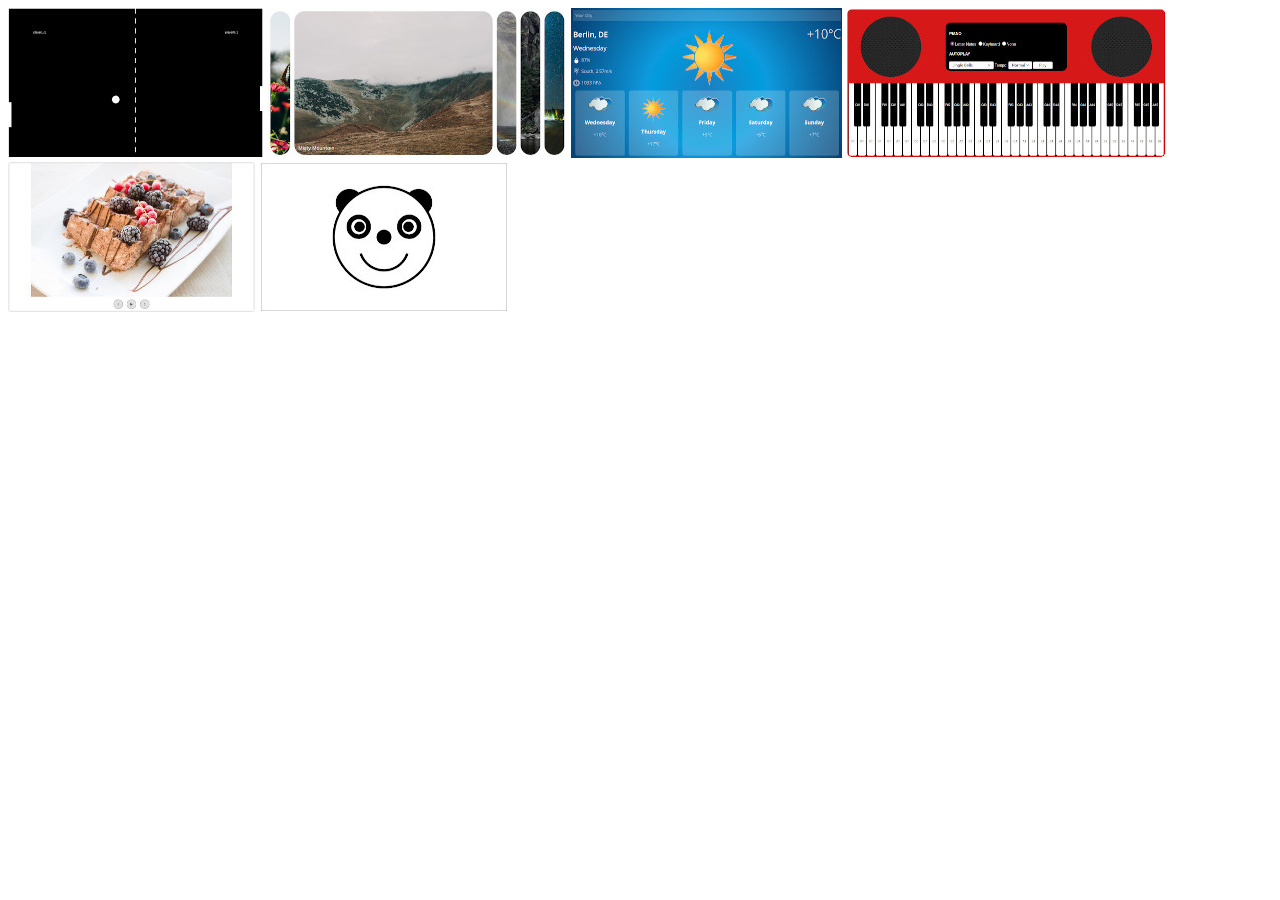
<file: index.html>
<!DOCTYPE html>
<html lang="en">
<head>
    <meta charset="UTF-8">
    <meta http-equiv="X-UA-Compatible" content="IE=edge">
    <meta name="viewport" content="width=device-width, initial-scale=1.0">
    <title>Tutorial Playground</title>
</head>
<body>
<a href="done/pong/index.html"><img src="thumbs/thumb_pong.jpg"></a>
<a href="done/expandingcards/index.html"><img src="thumbs/thumb_expandingcards.jpg"></a>
<a href="done/weather/index.html"><img src="thumbs/thumb_weather.jpg"></a>
<a href="done/piano/index.html"><img src="thumbs/thumb_piano.jpg"></a>
<a href="done/slideshow/index.html"><img src="thumbs/thumb_slider.jpg"></a>
<a href="done/canvaspanda/index.html"><img src="thumbs/thumb_canvaspanda.jpg"></a>

</body>
</html>
</file>
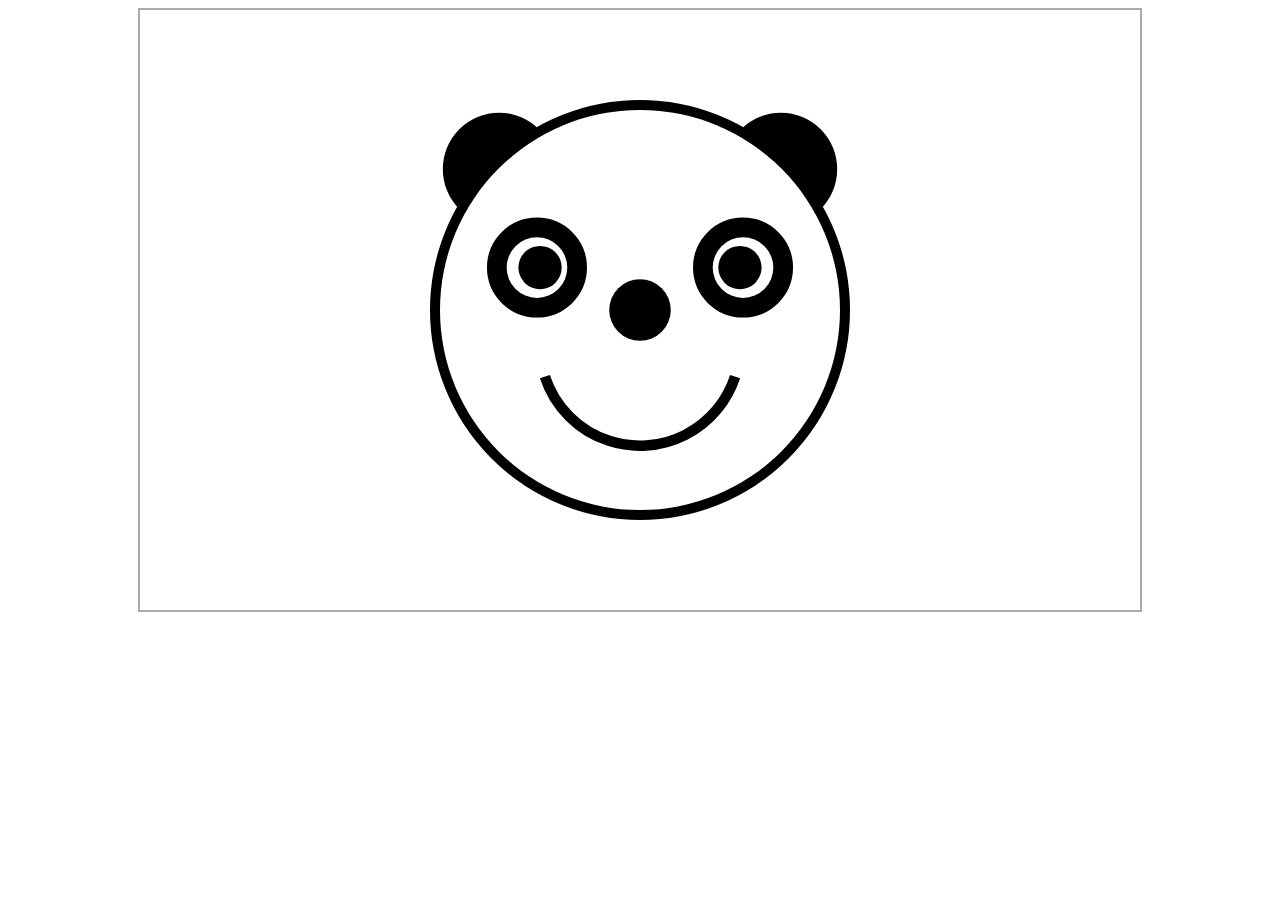
<file: done/canvaspanda/index.html>
<!DOCTYPE html>
<html lang="en">
<head>
    <meta charset="UTF-8">
    <meta http-equiv="X-UA-Compatible" content="IE=edge">
    <meta name="viewport" content="width=device-width, initial-scale=1.0">
    <title>Canvas Playground</title>
    <link rel="stylesheet" href="css/style.css">
</head>
<body>
    <canvas id="my-canvas" width="1000" height="600"></canvas>
      


    <script src="js/script.js"></script>

    <!-- <div>
        <button class="save">Save State</button>
        <button class="restore">Restore State</button>
    </div> 
    <script src="js/saveCanvasFunction.js"></script> -->
</body>
</html>
</file>
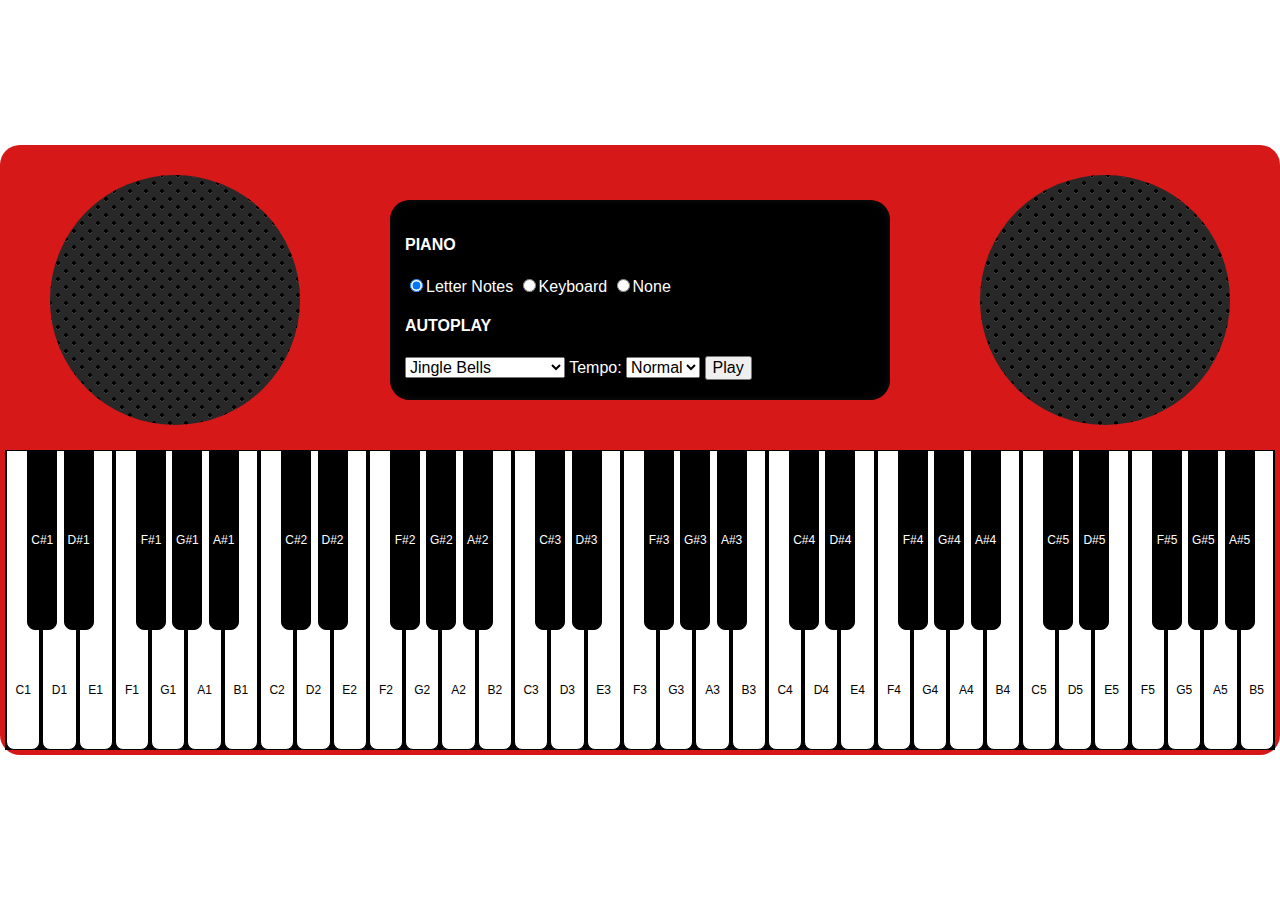
<file: done/piano/index.html>
<!DOCTYPE html>
<html lang="en">
<head>
    <meta charset="UTF-8">
    <meta name="viewport" content="width=device-width, initial-scale=1.0">
    <link rel="stylesheet" href="css/style.css">
    <title>My Little Piano</title>
</head>
<body>
    <div class="piano">
        <div class="piano__body">
            <div class="piano__speaker"></div>
            <div class="piano__interface">
                <div class="piano__controls">
                    <h4 class="piano__heading">Piano</h4>
                    <label><input type="radio" class="piano__control__option" name="control" value="letterNotes" checked>Letter Notes</label>
                    <label><input type="radio" class="piano__control__option" name="control" value="keyboard">Keyboard</label>
                    <label><input type="radio" class="piano__control__option" name="control" value="none">None</label>

                </div>
                <div class="piano__autoplay">
                    <h4 class="piano_heading">Autoplay</h4>
                    <select class="piano__song-list">
                        <option value="1">Jingle Bells</option>
                        <option value="2">Happy Birthday</option>
                        <option value="3">Alle meine Entchen</option>
                        <option value="4">Hänschen Klein</option>
                        <option value="5">Bruder Jakob</option>
                    </select>
                    <label for="tempo">Tempo:
                        <select id="tempo" class="piano__tempo">
                            <option value="1">Slow</option>
                            <option value="2" selected>Normal</option>
                            <option value="3">Fast</option>
                        </select>
                    </label>
                    <button class="piano__play-btn">Play</button>
                </div>
            </div>
            <div class="piano__speaker"></div>
        </div>
        <div class="piano__keyboard">
            <!-- Inhalt (Tasten) wird automatisch via JS generiert. -->
            <!-- 
            <button class="piano__key piano__key--white">C1</button>
            <div class="empty-space">
                <button class="piano__key piano__key--black">C#1</button>
            </div>            
            <button class="piano__key piano__key--white">D1</button>
            <div class="empty-space">
                <button class="piano__key piano__key--black">D#1</button>
            </div>
            <button class="piano__key piano__key--white">E1</button>
            <button class="piano__key piano__key--white">F1</button> 
            -->
        </div>
    </div>


    <script src="js/script.js"></script>
</body>
</html>
</file>
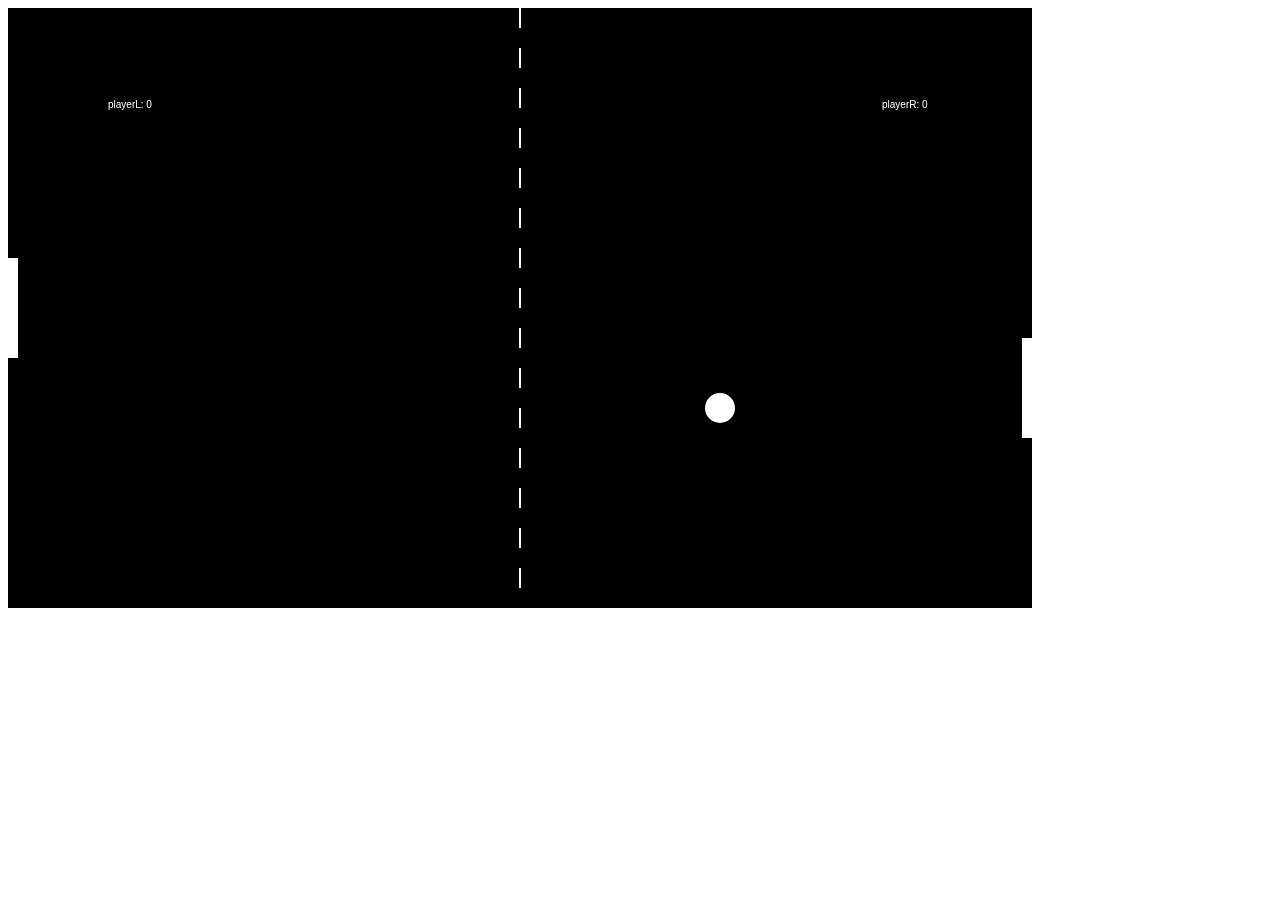
<file: done/pong/index.html>
<!DOCTYPE html>
<html lang="en">
	<head>
		<meta charset="UTF-8" />
		<meta name="viewport" content="width=device-width, initial-scale=1.0" />

		<title>Hello Pong!</title>
	</head>
	<body>
		<canvas id="gameCanvas" width="1024" height="600"></canvas>
		<script src="js/pong.js"></script>
	</body>
</html>
</file>
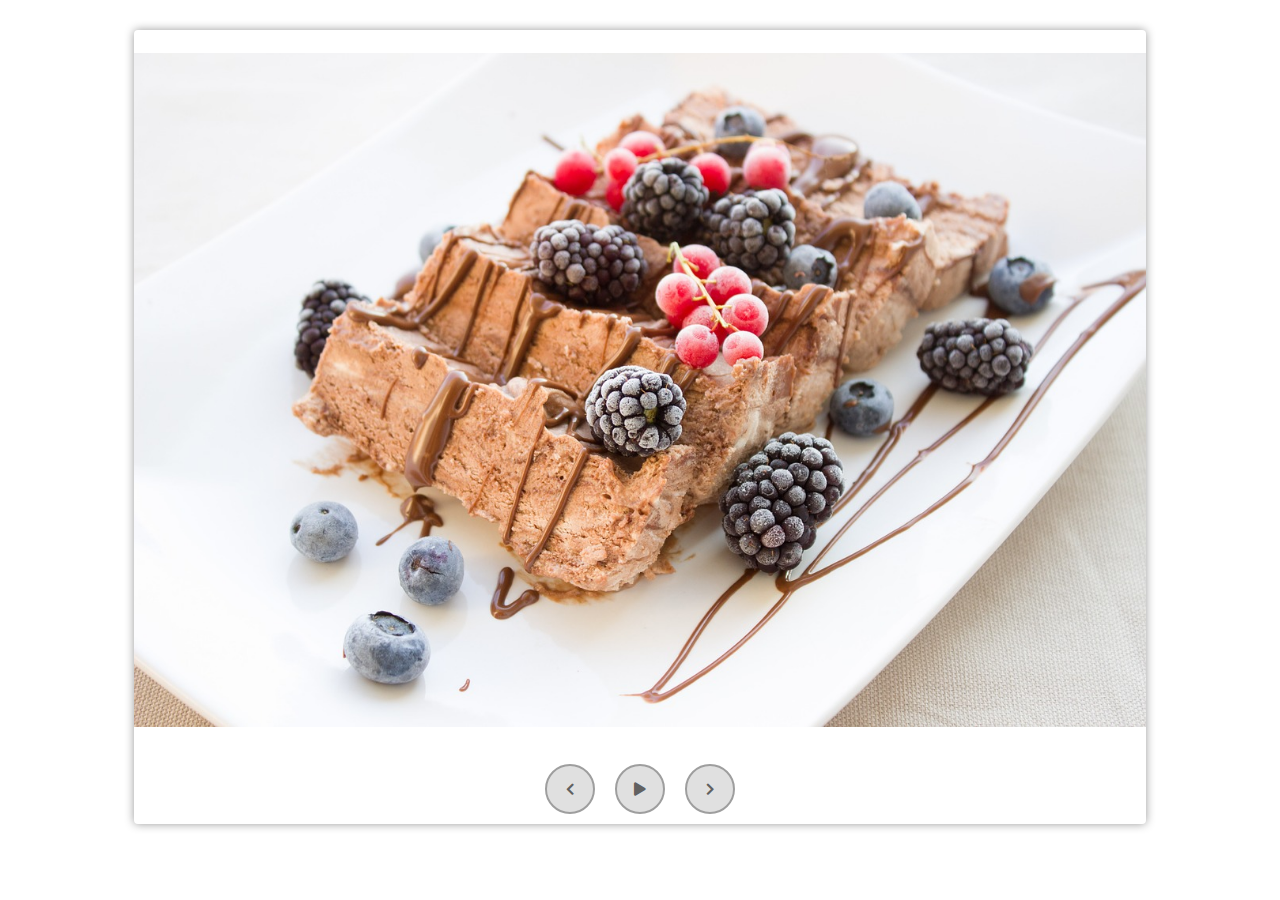
<file: done/slideshow/index.html>
<!DOCTYPE html>
<html lang="en">
<head>
    <meta charset="UTF-8">
    <meta http-equiv="X-UA-Compatible" content="IE=edge">
    <meta name="viewport" content="width=device-width, initial-scale=1.0">
    <title>Slider</title>
    <link rel="stylesheet" href="css/style.css">
    <link rel="stylesheet" href="css/all.min.css">

</head>

<body>
    <div class="slider">
        <div class="slider__body">
            <img src="images/slide-1.jpg" alt="image" class="slider__image">
        </div>
        <div class="slider__controls">
            <button class="slider__button slider__button-prev"><i class="fas fa-chevron-left"></i></button>
            <button class="slider__button slider__button-play"><i class="fas fa-play"></i></button>
            <button class="slider__button slider__button-next"><i class="fas fa-chevron-right"></i></button>
        </div>
    </div>

    <script src="js/script.js"></script>
</body>
</html>
</file>
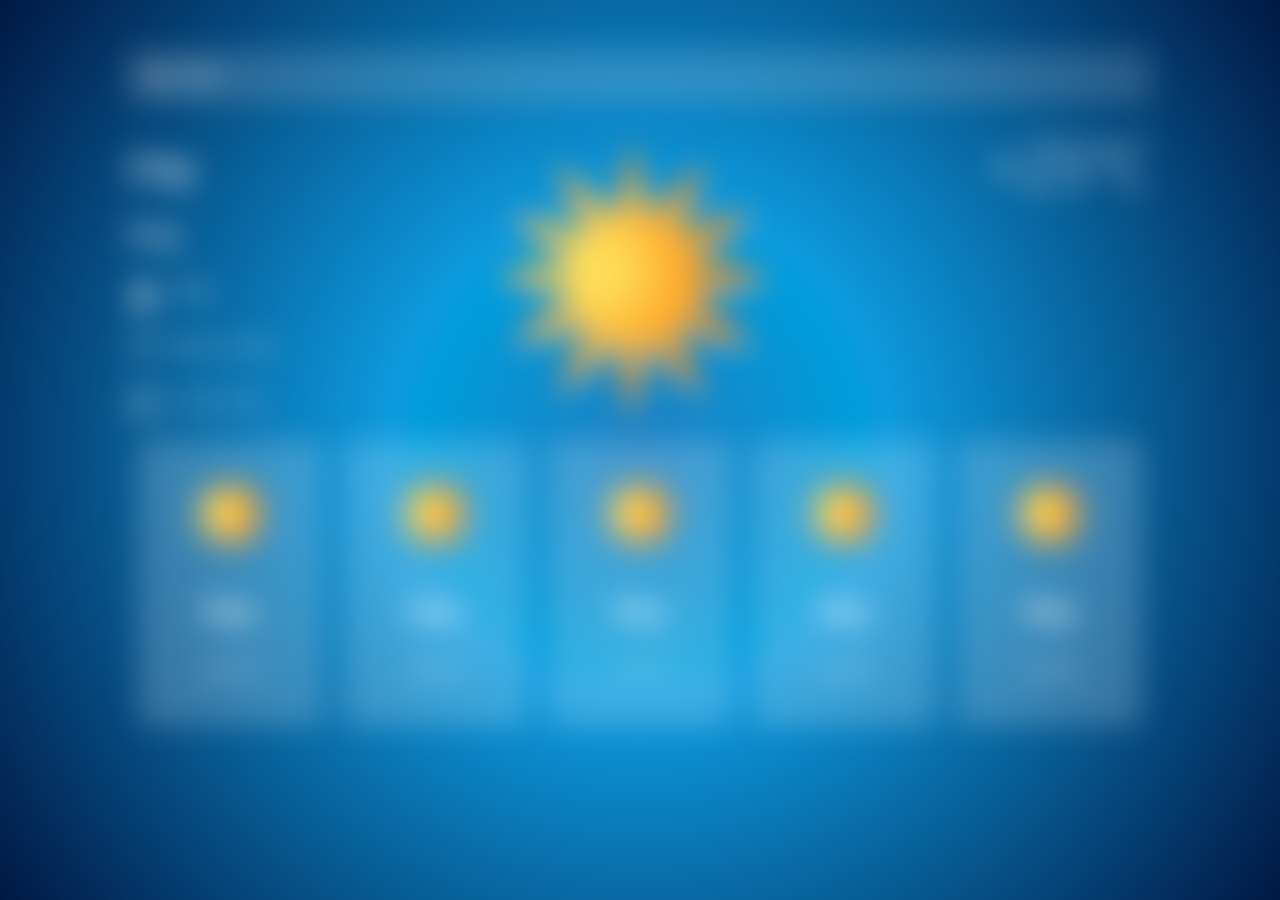
<file: done/weather/index.html>
<!DOCTYPE html>
<html lang="en">
<head>
    <meta charset="UTF-8">
    <meta name="viewport" content="width=device-width, initial-scale=1.0">
    <link rel="stylesheet" href="css/style.css">
    <title>Weather Forecast</title>
</head>
<body>
    <div class="weather">
        <input type="search" list="suggestions" class="weather__search" placeholder="Your City">
        <datalist id="suggestions"></datalist>
        <div class="weather__today">
            <div class="weather__details">
                <h2 class="weather__city">City</h2>
                <p class="weather__day">Day</p>
                <div class="weather__current">
                    <p class="weather__indicator weather__indicator--humidity"><span class="value">50</span>%</p>
                    <p class="weather__indicator weather__indicator--wind"><span class="value">West, 5</span>m/s</p>
                    <p class="weather__indicator weather__indicator--pressure"><span class="value">1050</span> hPa</p>
                </div>
            </div>
            <img src="assets/images/clear-sky.png" alt="Clear Sky" class="weather__image">
            <div class="weather__temperature"><span class="value">+25</span>&deg;C</div>
        </div>
        <div class="weather__forecast">
            <article class="weather__forecast__item">
                <img src="assets/images/clear-sky.png" alt="Clear Sky" class="weather__forecast__icon">
                <h3 class="weather__forecast__day">Day</h3>
                <p class="weather__forecast__temperature"><span class="value">+25</span>&deg;C</p>
            </article>
            <article class="weather__forecast__item">
                <img src="assets/images/clear-sky.png" alt="Clear Sky" class="weather__forecast__icon">
                <h3 class="weather__forecast__day">Day</h3>
                <p class="weather__forecast__temperature"><span class="value">+25</span>&deg;C</p>
            </article>
            <article class="weather__forecast__item">
                <img src="assets/images/clear-sky.png" alt="Clear Sky" class="weather__forecast__icon">
                <h3 class="weather__forecast__day">Day</h3>
                <p class="weather__forecast__temperature"><span class="value">+25</span>&deg;C</p>
            </article>
            <article class="weather__forecast__item">
                <img src="assets/images/clear-sky.png" alt="Clear Sky" class="weather__forecast__icon">
                <h3 class="weather__forecast__day">Day</h3>
                <p class="weather__forecast__temperature"><span class="value">+25</span>&deg;C</p>
            </article>
            <article class="weather__forecast__item">
                <img src="assets/images/clear-sky.png" alt="Clear Sky" class="weather__forecast__icon">
                <h3 class="weather__forecast__day">Day</h3>
                <p class="weather__forecast__temperature"><span class="value">+25</span>&deg;C</p>
            </article>
        </div>


    </div>


    <script src="js/script.js"></script>
</body>
</html>
</file>
<file: done/canvaspanda/css/style.css>
body {
	text-align: center;
}
#my-canvas {
	border: 2px solid #aaa;
}
</file>
<file: done/piano/css/style.css>
body {
	margin: 0;
	width: 100%;
	height: 100vh;
	display: flex;
	justify-content: center;
	align-items: center;
	font-family: Arial, Helvetica, sans-serif;
}

.piano {
	width: 1300px;
	height: 600px;
	background-color: #d61818;
	display: flex;
	flex-direction: column;
	justify-content: space-between;
	align-items: center;
	padding: 5px;
	border-radius: 20px;
}

.piano__body {
	width: 100%;
	height: 100%;
	display: flex;
	align-items: center;
	justify-content: space-around;
}
.piano__speaker {
	width: 250px;
	height: 250px;
	border-radius: 50%;
	background: radial-gradient(black 15%, transparent 16%) 0 0,
		radial-gradient(black 15%, transparent 16%) 8px 8px,
		radial-gradient(rgba(255, 255, 255, 0.1) 15%, transparent 20%) 0 1px,
		radial-gradient(rgba(255, 255, 255, 0.1) 15%, transparent 20%) 8px 9px;
	background-color: #282828;
	background-size: 16px 16px;
}
.piano__interface {
	width: 500px;
	height: 200px;
	border-radius: 20px;
	background-color: rgb(0, 0, 0);
	box-shadow: inset 0 0 10px #111;
	color: #fff;
	padding: 15px;
	box-sizing: border-box;
}
.piano__interface h4 {
	text-transform: uppercase;
}

.piano__play-btn,
select {
	font-size: 16px;
}

/*#### PIANO KEYBOARD ####*/
.piano__keyboard {
	width: 100%;
	height: 100%;
	background-color: #000;
	display: flex;
}
.piano__key {
	width: 30px;
	height: 100%;
	font-size: 12px;
	padding: 0;
	margin: 0 1px;
	background-color: #fff;
	border: 1px solid #000;
	box-sizing: border-box;
	text-align: center;
	border-radius: 0 0 8px 8px;
	flex-grow: 1;
}
.piano__key--black {
	background-color: #000;
	color: #fff;
	height: 60%;
	position: absolute;
	top: 0;
	left: -15px;
}
.empty-space {
	position: relative;
}

.piano__key--white {
	padding-top: 180px;
}

.piano__key--playing {
	background-color: #f86c8f;
}
</file>
<file: done/slideshow/css/style.css>
.slider {
	width: 80%;
	margin: 30px auto;
	box-shadow: 0 0 10px #999;
	border-radius: 4px;
	overflow: hidden;
}

.slider__image {
	width: 100%;
	height: 80vh;
	object-fit: contain;
}

.slider__button {
	width: 50px;
	height: 50px;
	background: #e0e0e0;
	border: 2px solid #9e9e9e;
	border-radius: 50%;
	margin: 0 10px;
	color: #616161;
}

.slider__button:hover {
	cursor: pointer;
	background: #bdbdbd;
}
.slider__button:focus {
	outline: none;
	border-color: #42aff5;
}

.slider__controls {
	display: flex;
	justify-content: center;
	padding: 10px 0;
}
</file>
<file: done/weather/css/style.css>
@font-face {
	font-family: "Open Sans";
	src: url(../assets/fonts/OpenSans.woff2) format("woff2"),
		url(../assets/fonts/OpenSans.woff) format("woff");
}
@font-face {
	font-family: "Open Sans";
	src: url(../assets/fonts/OpenSans-Light.woff2) format("woff2"),
		url(../assets/fonts/OpenSans-Light.woff) format("woff");
	font-weight: 300;
}
@font-face {
	font-family: "Open Sans";
	src: url(../assets/fonts/OpenSans-Semibold.woff2) format("woff2"),
		url(../assets/fonts/OpenSans-Semibold.woff) format("woff");
	font-weight: 600;
}
@font-face {
	font-family: "Open Sans";
	src: url(../assets/fonts/OpenSans-Bold.woff2) format("woff2"),
		url(../assets/fonts/OpenSans-Bold.woff) format("woff");
	font-weight: 700;
}

body {
	width: 100%;
	height: 100vh;
	margin: 0;
	background-image: radial-gradient(
		circle,
		#1c7fc2 0%,
		#009cdc 28%,
		#0d9ade 32%,
		#011844 100%
	);
	color: white;
	font-family: "Open Sans", Arial, sans-serif;
	font-weight: 300;
	font-size: 22px;

	filter: blur(15px);
	transition: filter 0.5s;
}

.weather {
	width: 80%;
	height: 100%;
	margin: 0 auto;
	padding: 50px 0;
	box-sizing: border-box;
	white-space: nowrap;
}

.weather__search {
	width: 100%;
	padding: 15px 10px;
	border: none;
	background-color: rgba(255, 255, 255, 0.15);
	font-size: 20px;
	color: inherit;
	margin-bottom: 20px;
}
.weather__search::placeholder {
	color: white;
}

.weather__today {
	display: flex;
	flex-wrap: wrap;
	justify-content: space-between;
}

.weather__image {
	/* vmin = kleinere Bildschirmstrecke, je nach HF oder QF */
	width: 30vmin;
	align-self: center;
}

.weather__city {
	font-size: 36px;
	font-weight: 600;
	margin: 20px 0;
}

.weather__day {
	font-size: 30px;
	margin: 10px 0;
	font-weight: 400;
}

.weather__indicator::before {
	content: "";
	display: inline-block;
	vertical-align: middle;
	width: 30px;
	height: 30px;
	background-size: cover;
	margin-right: 10px;
}

.weather__indicator--humidity::before {
	background-image: url(../assets/images/humidity.png);
}
.weather__indicator--wind::before {
	background-image: url(../assets/images/wind.png);
}
.weather__indicator--pressure::before {
	background-image: url(../assets/images/pressure.png);
}

.weather__temperature {
	font-size: 60px;
}

.weather__forecast {
	width: 100%;
	text-align: center;
	display: flex;
	flex-wrap: wrap;
	justify-content: space-between;
}

.weather__forecast__icon {
	max-width: 50%;
}

.weather__forecast__item {
	background-color: rgba(255, 255, 255, 0.2);
	border-radius: 10px;
	margin: 0 10px 10px;
	padding: 30px 5px 20px;
	/* padding soll nicht zur Boxgröße addiert werden, deshalb: */
	box-sizing: border-box;
	min-width: 150px;
	width: calc(20% - 20px);
	flex-grow: 1;
}
</file>
